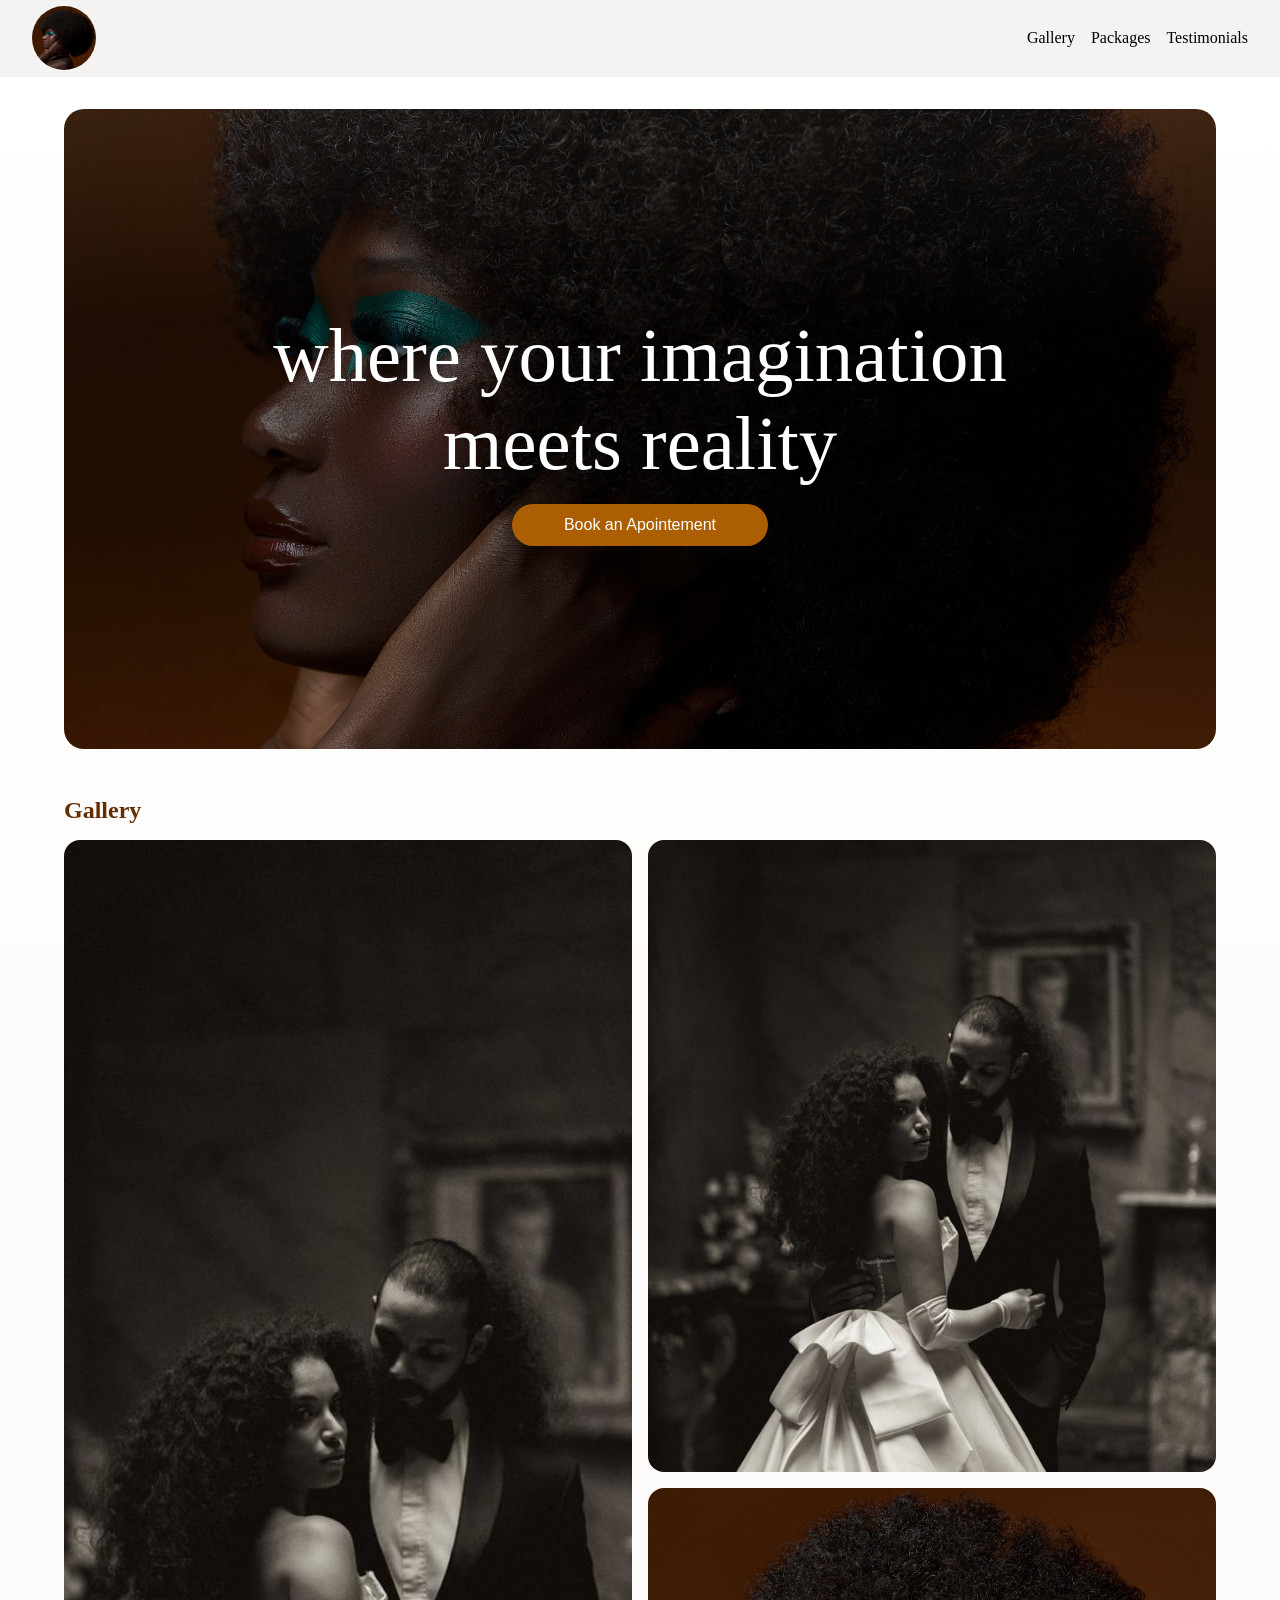
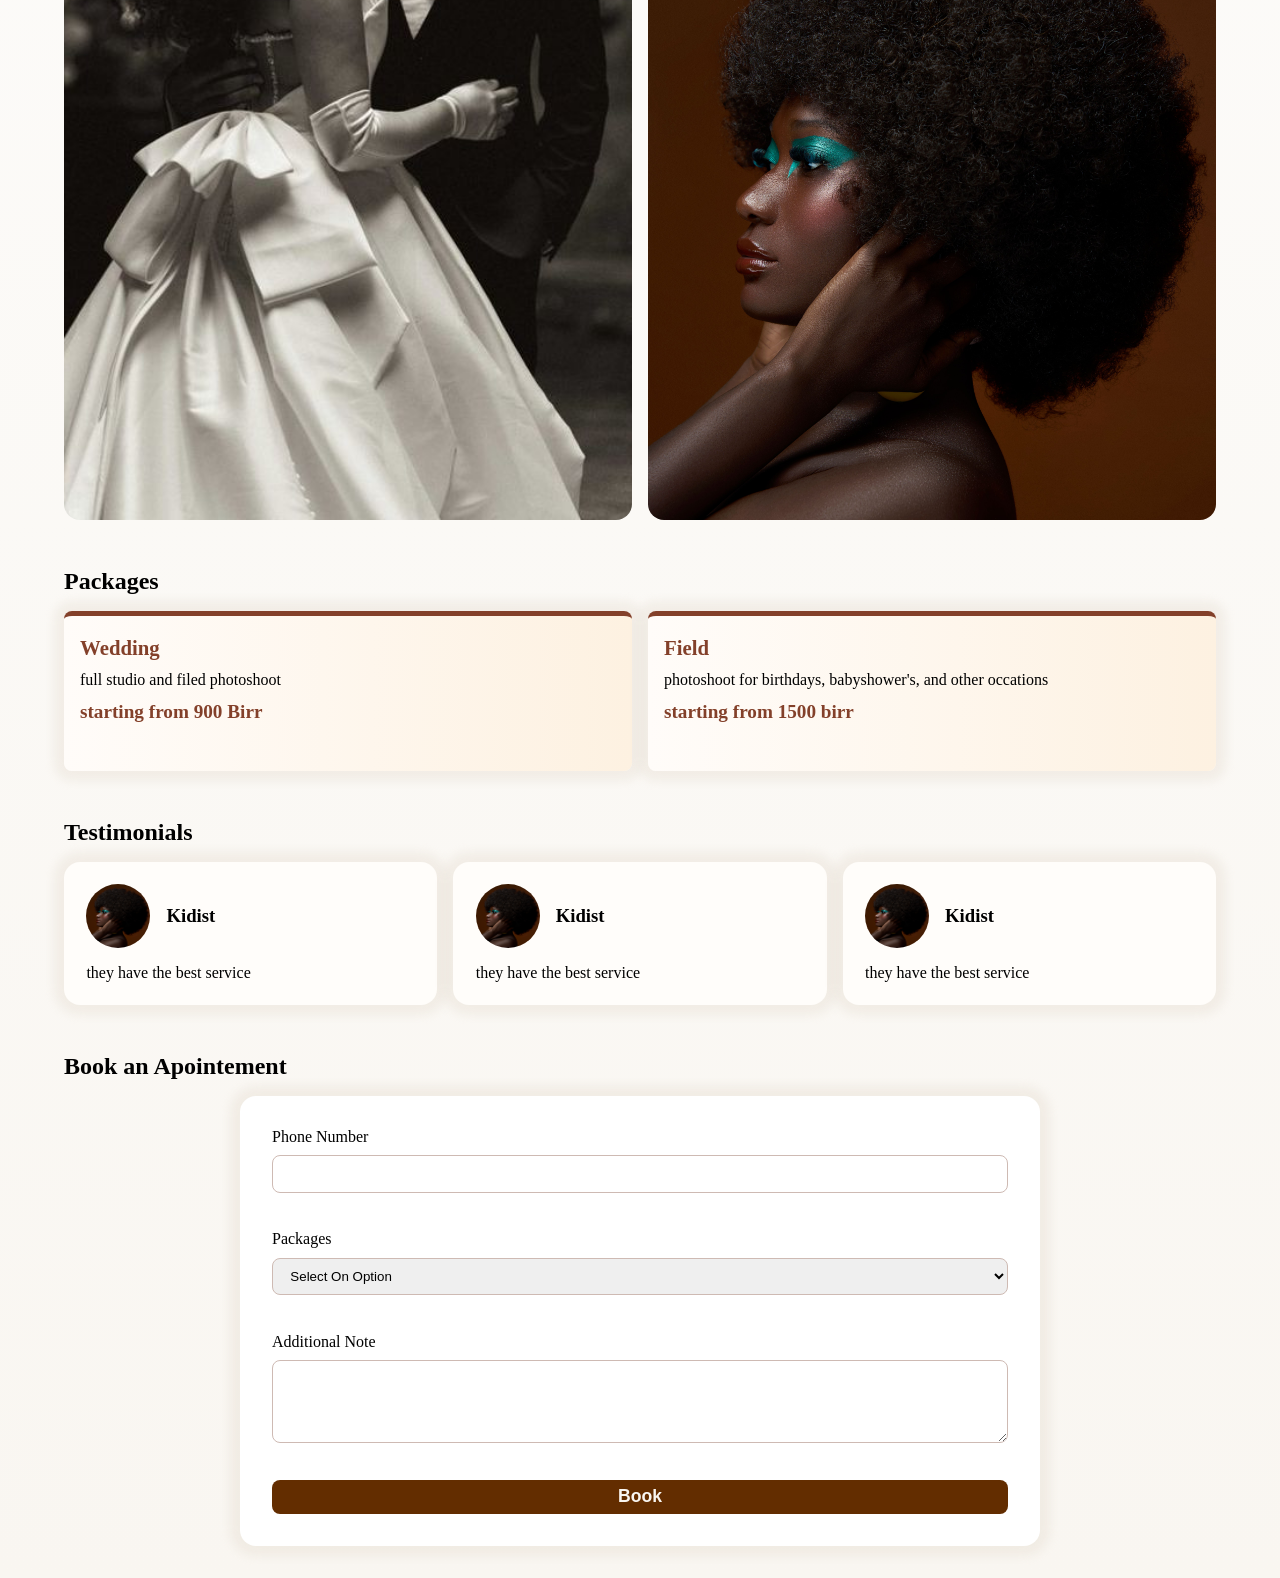
<file: index.html>
<!doctype html>
<html lang="en">
    <head>
        <meta charset="UTF-8" />
        <meta name="viewport" content="width=device-width, initial-scale=1.0" />
        <title>NR Studio</title>
        <link rel="stylesheet" href="style.css" />
    </head>
    <body>
        <header>
            <nav>
                <img src="assets/img/pexels-ifeyinkastudios-29852805.jpg" alt="jpg" width="50px" />
                <ul>
                    <a href="#gallery"> <li>Gallery</li></a>
                    <a href="#packages"> <li>Packages</li></a>
                    <a href="#testimonials"> <li>Testimonials</li></a>
                </ul>
            </nav>
        </header>

        <main>
            <section class="hero" height="500px">
                <p>where your imagination meets reality</p>
                <a href="#book"><button>Book an Apointement</button></a>
            </section>

            <section class="gallery" id="gallery">
                <h2>Gallery</h2>
                <div>
                    <div class="left-img"></div>
                    <div>
                        <div class="right-img"></div>
                        <div class="right-img"></div>
                    </div>
                </div>
            </section>

            <section class="packages" id="packages">
                <h2>Packages</h2>
                <div class="card-container">
                    <div class="cards">
                        <h3>Wedding</h3>
                        <p>full studio and filed photoshoot</p>
                        <p>starting from 900 Birr</p>
                    </div>
                    <div class="cards">
                        <h3>Field</h3>
                        <p>photoshoot for birthdays, babyshower's, and other occations</p>
                        <p>starting from 1500 birr</p>
                    </div>
                </div>
            </section>
            <section class="testimonials" id="testimonials">
                <h2>Testimonials</h2>

                <div class="card-container">
                    <div class="cards">
                        <div>
                            <img src="assets/img/pexels-ifeyinkastudios-29852805.jpg" width="50pxs" alt="pfp" />
                            <h3>Kidist</h3>
                        </div>
                        <p>they have the best service</p>
                    </div>
                    <div class="cards">
                        <div>
                            <img src="assets/img/pexels-ifeyinkastudios-29852805.jpg" width="50pxs" alt="pfp" />
                            <h3>Kidist</h3>
                        </div>
                        <p>they have the best service</p>
                    </div>
                    <div class="cards">
                        <div>
                            <img src="assets/img/pexels-ifeyinkastudios-29852805.jpg" width="50pxs" alt="pfp" />
                            <h3>Kidist</h3>
                        </div>
                        <p>they have the best service</p>
                    </div>
                </div>
            </section>

            <section class="book" id="book">
                <h2>Book an Apointement</h2>
                <form action="#">
                    <label for="Phone Number">Phone Number</label>
                    <input type="text" name="phone" id="phone" /><br />
                    <label for="Packages">Packages</label>
                    <select name="package" id="package">
                        <option value="" disabled selected>Select On Option</option>
                        <option value="wedding">wedding</option>
                        <option value="filed">field</option></select
                    ><br />
                    <label for="Additional Notes">Additional Note </label>
                    <textarea name="notes" id="notes" placeholder=""></textarea><br />
                    <button>Book</button>
                </form>
            </section>
        </main>
    </body>
</html>
</file>
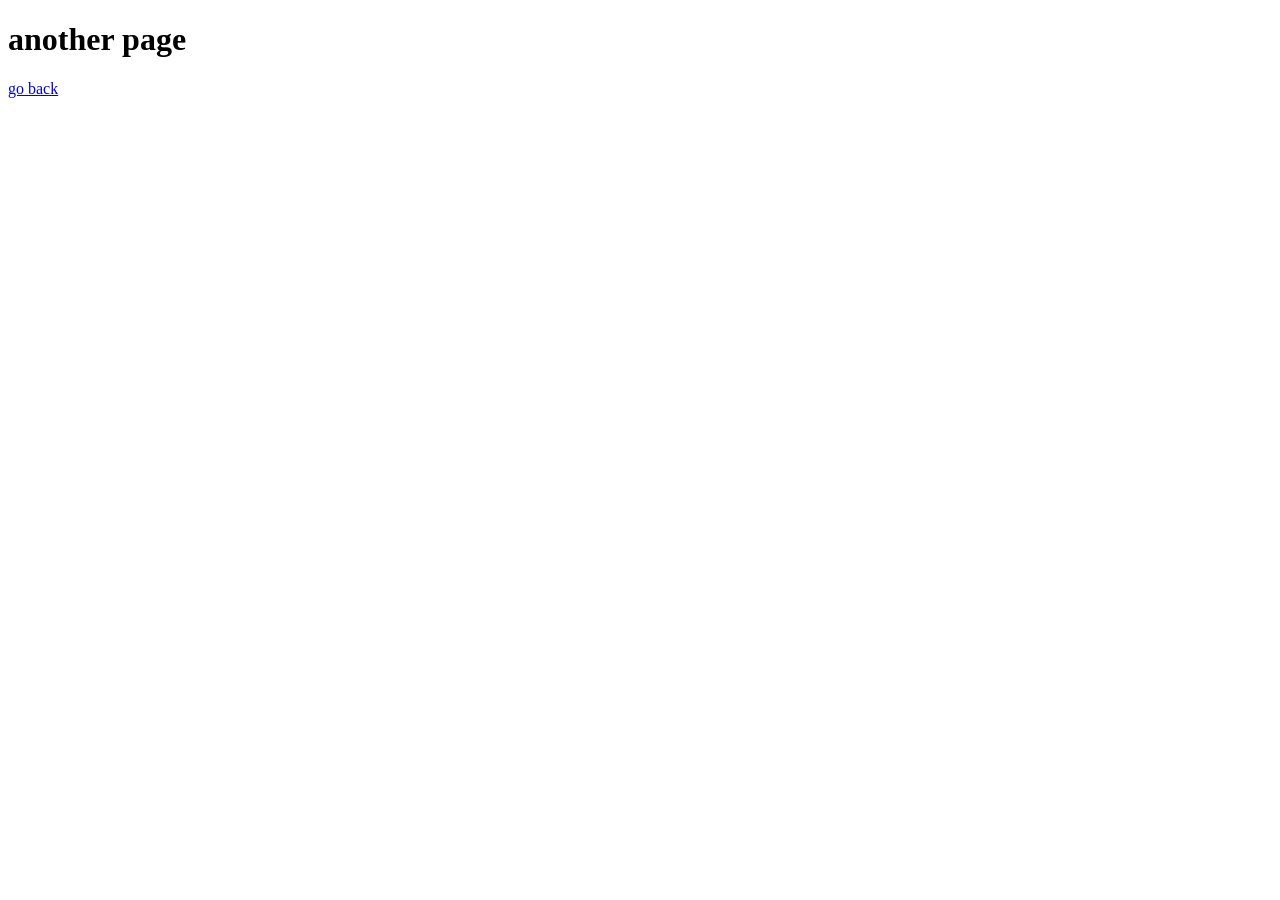
<file: another.html>
<!doctype html>
<html lang="en">
    <head>
        <meta charset="UTF-8" />
        <meta name="viewport" content="width=device-width, initial-scale=1.0" />
        <title>Document</title>
    </head>
    <body>
        <h1>another page</h1>
        <a href="index.html"> go back</a>
    </body>
</html>
</file>
<file: style.css>
* {
    margin: 0px;
    padding: 0px;
    box-sizing: border-box;
}

html {
    scroll-behavior: smooth;
    scroll-padding: 1em;
}

body {
    background: linear-gradient(#fff, #f9f6f1);
}

header {
    position: sticky;
    top: 0;
    width: 100%;
    display: flex;
    justify-content: center;
    background: rgb(244, 243, 242);
    padding: 0.4em;
    padding-left: 2em;
    padding-right: 2em;
    margin-bottom: 2em;
}
nav {
    display: flex;
    justify-content: space-between;
    width: 100%;
    max-width: 110rem;
    height: 4em;
    align-items: center;
}
nav img {
    border-radius: 50em;
    height: 4em;
    width: 4em;
}
nav ul {
    list-style: none;
    display: flex;
    gap: 1em;
    padding-left: 1em;
}

nav ul a {
    text-decoration: none;
    color: black;
}
main {
    display: flex;
    flex-direction: column;
    justify-content: center;
    align-items: center;
    gap: 1em;
}

main {
    padding-left: 4em;
    padding-right: 4em;
}
.hero {
    background:
        linear-gradient(rgba(48, 48, 48, 0.242), #0101018a, #0000007b, #00000020),
        url(assets/img/pexels-ifeyinkastudios-29852805.jpg);
    background-repeat: none;
    background-size: cover;
    background-position: center;
    height: 50vw;
    width: 100%;
    max-width: 110rem;
    display: flex;
    flex-direction: column;
    justify-content: center;
    align-items: center;
    border-radius: 20px;
    text-align: center;
    gap: 1em;
    margin-bottom: 2em;
    p {
        color: white;
        font-size: clamp(8px, 6vw, 10vh);
        width: 10em;
    }
    button {
        background: #ac5f02;
        color: white;
        border: none;
        padding: 12px;
        border-radius: 2rem;
        width: 16em;
        font-size: 1rem;
    }
}

.gallery {
    width: 100%;
    max-width: 110rem;
    display: flex;
    flex-direction: column;
    gap: 1em;
    justify-content: center;
    align-items: center;
    margin-bottom: 2em;

    h2 {
        width: 100%;
        color: #632d00;
    }

    div {
        display: flex;
        gap: 1em;
        width: 100%;
        max-width: 110em;

        div {
            width: 100%;
            border-radius: 1rem;
        }
        .left-img {
            max-width: 50%;
            height: 80em;
            background: url(assets/img/3e8ff24eb35084d19eceab831b6610f9.jpg);
            background-size: cover;
            background-position: center;
            background-repeat: no-repeat;
        }
        div {
            display: flex;
            flex-direction: column;
            gap: 1em;
            height: 80em;
            width: 50%;
            .right-img {
                width: 100%;
                height: 100%;
                background: #632d00;
            }
            .right-img:nth-child(1) {
                background: url(assets/img/3e8ff24eb35084d19eceab831b6610f9.jpg);
                background-size: cover;
                background-position: center;
                background-repeat: no-repeat;
            }
            .right-img:nth-child(2) {
                background: url(assets/img/pexels-ifeyinkastudios-29852805.jpg);
                background-size: cover;
                background-position: center;
                background-repeat: no-repeat;
            }
        }
    }
}
.packages {
    display: flex;
    flex-direction: column;
    justify-content: center;
    align-items: center;
    width: 100%;
    max-width: 110em;
    gap: 1em;
    margin-bottom: 2em;
    h2 {
        width: 100%;
    }

    .card-container {
        display: flex;
        gap: 1em;
        width: 100%;
        .cards {
            background: linear-gradient(90deg, #fffcf9, #fdf1e1);
            border-top: 5px rgb(131, 64, 42) solid;
            border-radius: 8px;
            line-height: 2em;

            box-shadow: 0px 0px 10px 10px #dacebd3d;
            padding: 1em;
            width: 100%;
            min-height: 10em;
            h3 {
                font-size: 1.3em;
                color: rgb(131, 64, 42);
            }
            p:nth-child(3) {
                color: rgb(131, 64, 42);
                font-weight: 800;
                font-size: 1.2em;
            }
        }
    }
}
.testimonials {
    width: 100%;
    max-width: 110rem;
    display: flex;
    flex-direction: column;
    gap: 1em;
    margin-bottom: 2em;
    h2 {
        width: 100%;
    }

    .card-container {
        justify-content: center;
        display: flex;
        gap: 1em;
        width: 100%;
        .cards {
            display: flex;
            flex-direction: column;
            background: #fffdfa;
            box-shadow: 0px 0px 10px 10px #dacebd3d;
            border-radius: 1em;
            padding: 1.4em;
            gap: 1em;
            width: 100%;
            max-width: 40em;
            div {
                display: flex;
                align-items: center;
                gap: 1em;
                flex-wrap: wrap;
                img {
                    border-radius: 100px;
                    width: 4rem;
                    height: 4rem;
                }
            }
        }
    }
}

.book {
    width: 100%;
    max-width: 110rem;
    display: flex;
    flex-direction: column;
    gap: 1em;
    align-items: center;
    justify-content: center;
    margin-bottom: 2em;
    h2 {
        width: 100%;
    }

    form {
        display: flex;
        flex-direction: column;
        box-shadow: 0px 0px 10px 10px #dacebd3d;
        border-radius: 1em;
        background: #fff;
        padding: 2em;
        width: 100%;
        max-width: 50em;
        height: 50vh;
        gap: 0.6em;
        label {
            color: black;
        }
        input {
            border: 1px rgb(206, 186, 179) solid;
            border-radius: 8px;
            padding-left: 1em;
            height: 4em;
            width: 100%;
        }
        select {
            border: 1px rgb(206, 186, 179) solid;
            border-radius: 8px;
            height: 4em;
            width: 100%;
            padding-left: 1em;
        }
        textarea {
            border: 1px rgb(206, 186, 179) solid;
            padding: 1em;
            border-radius: 8px;
            height: 8em;
            width: 100%;
            resize: vertical;
        }
        button {
            height: 3rem;
            width: 100%;
            border: none;
            border-radius: 8px;
            background: #632d00;
            color: #f9f6f1;
            font-weight: 800;
            font-size: 1.1rem;
        }
    }
}

@media (width <= 760px) {
    .testimonials .card-container {
        flex-wrap: wrap;
    }
    .packages .card-container {
        flex-wrap: wrap;
    }
}
</file>
